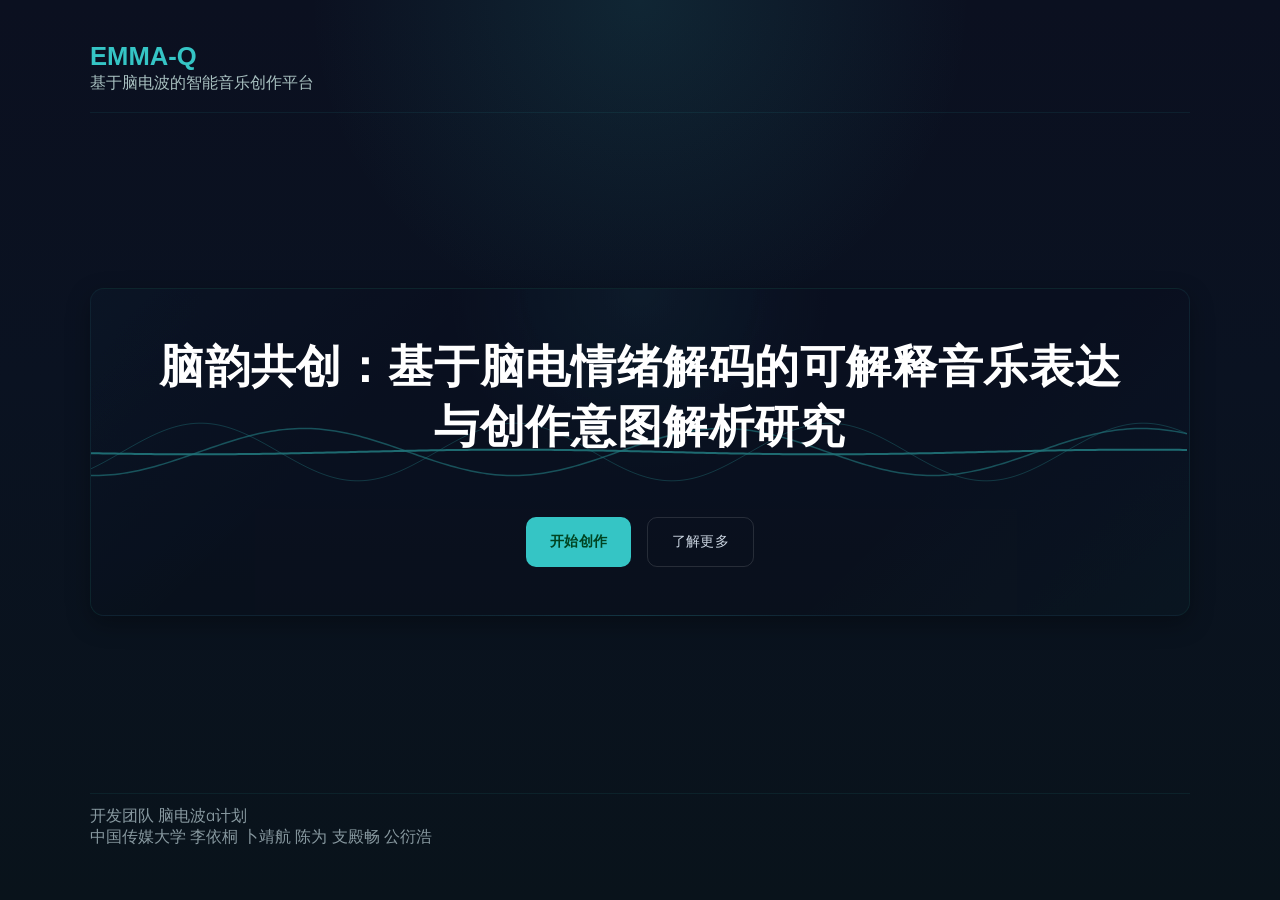
<file: index.html>
<!DOCTYPE html>
<html lang="zh-CN">
<head>
    <meta charset="UTF-8">
    <meta http-equiv="refresh" content="0; url=welcome.html">
    <meta name="viewport" content="width=device-width, initial-scale=1.0">
    <title>EMMA-Q | 脑波音乐生成工作台</title>
    <link rel="canonical" href="welcome.html">
    <script>
        window.location.replace('welcome.html');
    </script>
</head>
<body>
    <p>Redirecting to <a href="welcome.html">welcome.html</a>...</p>
</body>
</html>
</file>
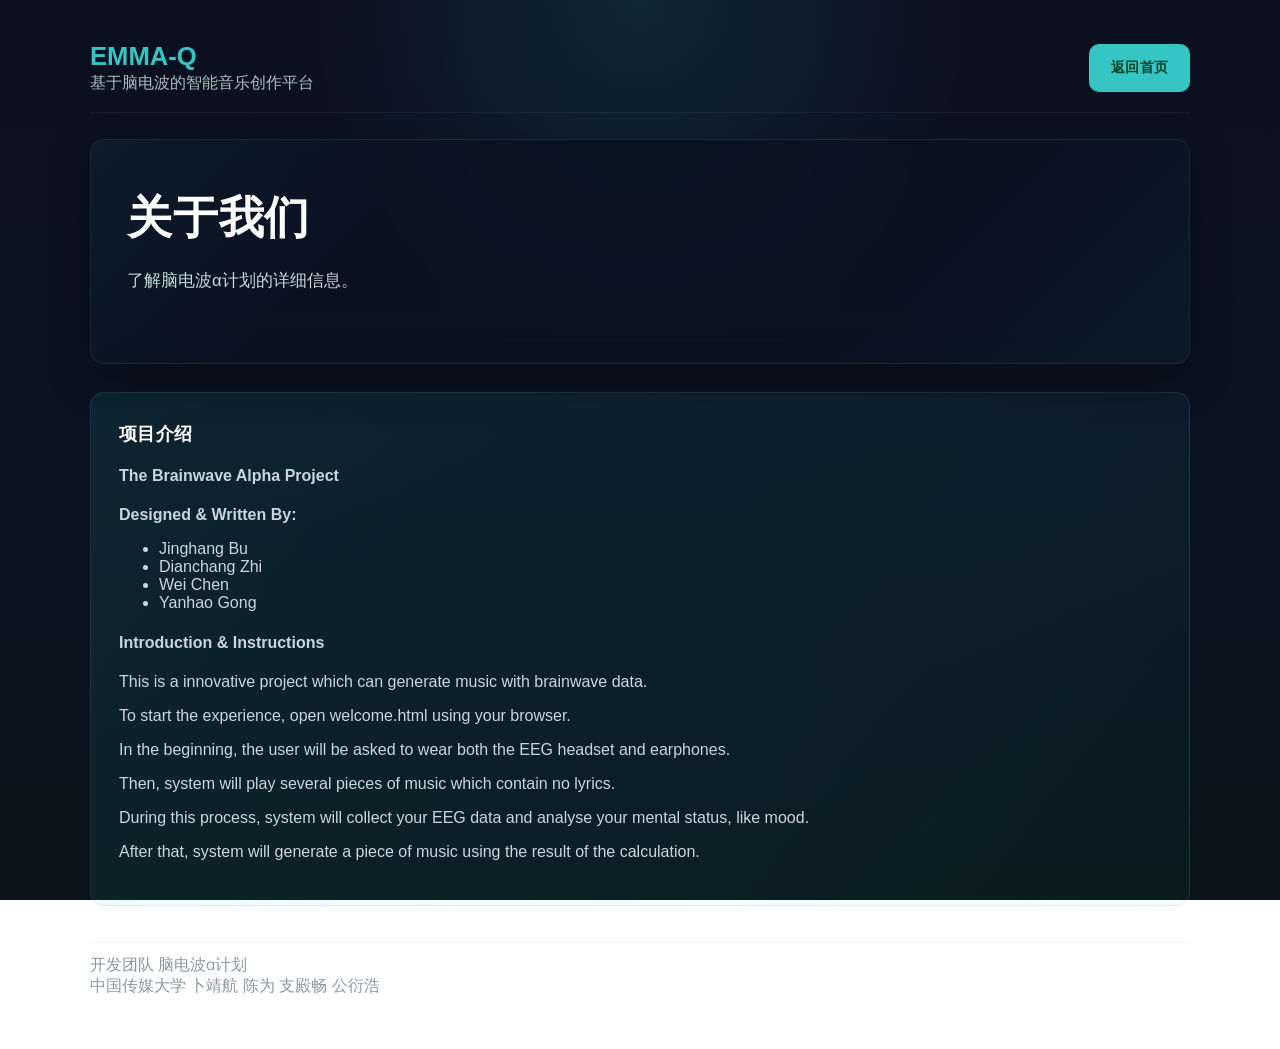
<file: about.html>
<!DOCTYPE html>
<html lang="zh-CN">
<head>
    <meta charset="UTF-8">
    <meta name="viewport" content="width=device-width, initial-scale=1.0">
    <meta name="description" content="关于我们">
    <title>关于我们</title>
    <link rel="icon" href="favicon.ico" type="image/x-icon">
    <link rel="stylesheet" href="styles.css">
</head>
<body>
    <div class="wrap">
        <header>
            <div class="brand" aria-hidden="false">
                <h1>EMMA-Q</h1>
                <p>基于脑电波的智能音乐创作平台</p>
            </div>
            <nav aria-label="主导航">
                <a class="btn" href="welcome.html">返回首页</a>
            </nav>
        </header>

        <main>
            <section class="hero" aria-labelledby="about-title">
                <canvas id="bgCanvas" role="img" aria-hidden="true"></canvas>
                <div class="hero-content">
                    <h2 id="about-title" class="title">关于我们</h2>
                    <p class="subtitle">了解脑电波α计划的详细信息。</p>
                    <div class="actions">
                    </div>
                </div>
            </section>

            <section id="about-content" class="simple-panel" aria-labelledby="readme-title">
                <h3 id="readme-title">项目介绍</h3>
                <div class="readme-content">
                    <h4>The Brainwave Alpha Project</h4>
                    <p><strong>Designed & Written By:</strong></p>
                    <ul>
                        <li>Jinghang Bu</li>
                        <li>Dianchang Zhi</li>
                        <li>Wei Chen</li>
                        <li>Yanhao Gong</li>
                    </ul>
                    <h4>Introduction & Instructions</h4>
                    <p>This is a innovative project which can generate music with brainwave data.</p>
                    <p>To start the experience, open welcome.html using your browser.</p>
                    <p>In the beginning, the user will be asked to wear both the EEG headset and earphones.</p>
                    <p>Then, system will play several pieces of music which contain no lyrics.</p>
                    <p>During this process, system will collect your EEG data and analyse your mental status, like mood.</p>
                    <p>After that, system will generate a piece of music using the result of the calculation.</p>
                </div>
            </section>
        </main>

        <footer>
            开发团队 脑电波ɑ计划 <br/>中国传媒大学 卜靖航 陈为 支殿畅 公衍浩
        </footer>
    </div>
    <script>
        // Canvas 背景：绘制动态波形，响应窗口尺寸
        (function(){
            const canvas = document.getElementById('bgCanvas');
            const ctx = canvas.getContext('2d');
            let w, h, t = 0;
            function resize(){
                const rect = canvas.getBoundingClientRect();
                canvas.width = Math.round(rect.width * devicePixelRatio);
                canvas.height = Math.round(rect.height * devicePixelRatio);
                ctx.setTransform(devicePixelRatio,0,0,devicePixelRatio,0,0);
                w = rect.width; h = rect.height;
            }
            function draw(){
                ctx.clearRect(0,0,canvas.width,canvas.height);
                // 背景纯色
                ctx.fillStyle = 'rgba(11,16,32,0.8)';
                ctx.fillRect(0,0,w,h);
                
                /*
                // 多条正弦波模拟脑电波
                const lines = 3;
                for(let i=0;i<lines;i++){
                    const amp = 18 + i*8;
                    const freq = 0.6 + i*0.3;
                    ctx.beginPath();
                    ctx.lineWidth = 2.0 - i*0.5;
                    ctx.strokeStyle = `rgba(53,197,197,${0.9 - i*0.25})`;
                    for(let x=0;x<=w;x+=4){
                        const y = h/2 + Math.sin((x/60)*freq + t*0.02 + i)*amp * Math.sin(t*0.005 + i);
                        if(x===0) ctx.moveTo(x,y); else ctx.lineTo(x,y);
                    }
                    ctx.stroke();
                }
                t++;
                requestAnimationFrame(draw);
                */
            }

            // 初始和监听
            function init(){
                resize();
                window.addEventListener('resize', ()=>{ resize(); });
                draw();
            }
            if(document.readyState==='loading') document.addEventListener('DOMContentLoaded', init); else init();
        })();
    </script>
</body>
</html>
</file>
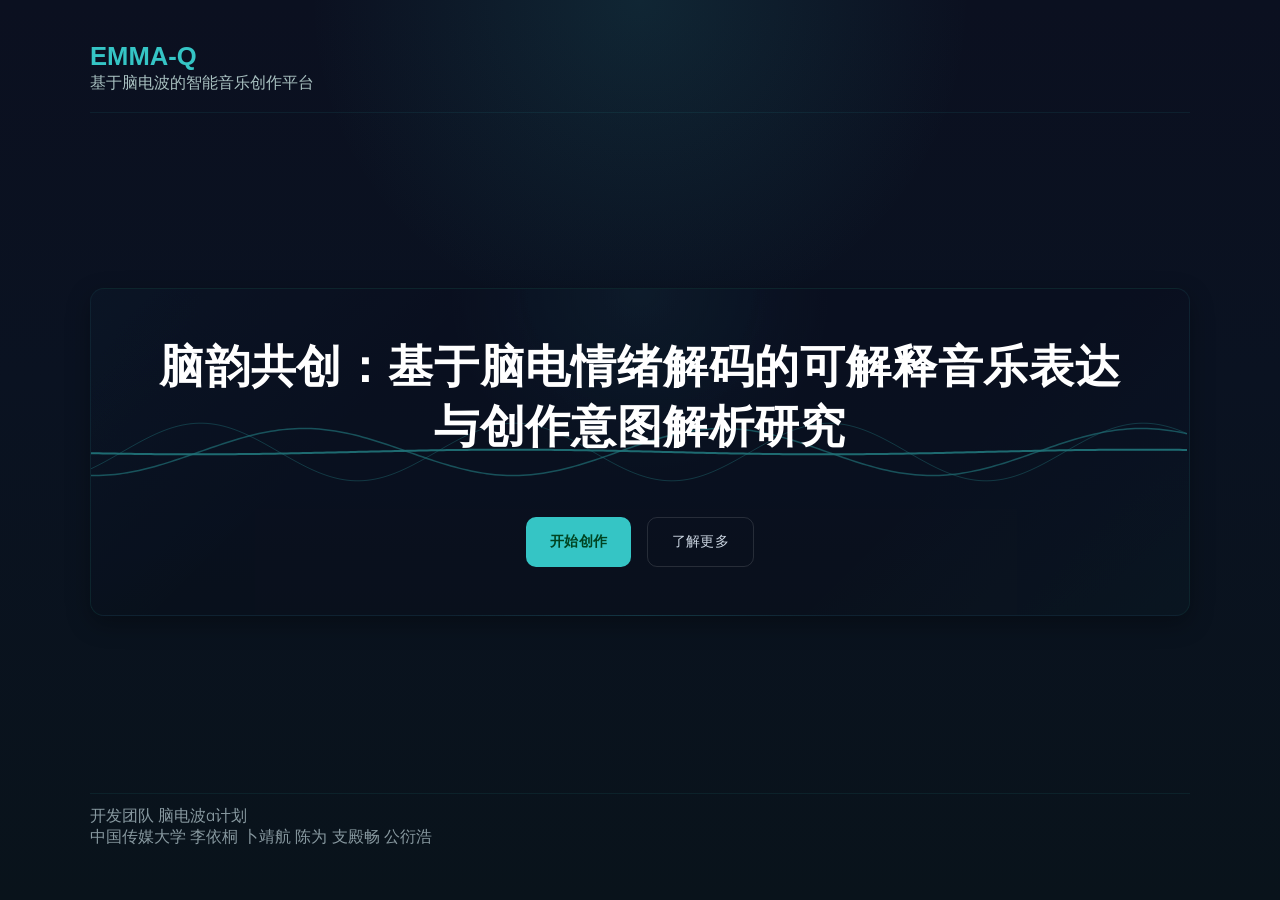
<file: welcome.html>
<!DOCTYPE html>
<html lang="zh-CN">
<head>
    <meta charset="UTF-8">
    <meta name="viewport" content="width=device-width, initial-scale=1.0">
    <meta name="description" content="欢迎界面">
    <title>脑电波α计划</title>
    <link rel="icon" href="favicon.ico" type="image/x-icon">
    <link rel="stylesheet" href="styles.css">
</head>
<body class="welcome">
    <div class="wrap">
        <header>
            <div class="brand" aria-hidden="false">
                <h1>EMMA-Q</h1>
                <p>基于脑电波的智能音乐创作平台</p>
            </div>
        </header>
        <main>
            <section class="hero" aria-labelledby="welcome-title">
                <canvas id="bgCanvas" role="img" aria-hidden="true"></canvas>
                <div class="hero-content">
                    <h2 id="welcome-title" class="title">脑韵共创：基于脑电情绪解码的可解释音乐表达与创作意图解析研究</h2>
                    <!-- <p class="subtitle">探索脑电信号与音乐的创造性结合。</p> -->
                    <div class="actions">
                        <a class="btn" href="preferences.html" id="enter-btn">开始创作</a>
                        <a class="btn secondary" href="about.html">了解更多</a>
                    </div>
                </div>
            </section>
        </main>
        <footer>
            开发团队 脑电波ɑ计划 <br/>中国传媒大学 李依桐 卜靖航 陈为 支殿畅 公衍浩
        </footer>
    </div>
    <script>
        // Canvas 背景：绘制动态波形，响应窗口尺寸
        (function(){
            const canvas = document.getElementById('bgCanvas');
            const ctx = canvas.getContext('2d');
            let w, h, t = 0;
            function resize(){
                const rect = canvas.getBoundingClientRect();
                canvas.width = Math.round(rect.width * devicePixelRatio);
                canvas.height = Math.round(rect.height * devicePixelRatio);
                ctx.setTransform(devicePixelRatio,0,0,devicePixelRatio,0,0);
                w = rect.width; h = rect.height;
            }
            function draw(){
                ctx.clearRect(0,0,canvas.width,canvas.height);
                // 背景纯色
                ctx.fillStyle = 'rgba(11,16,32,0.8)';
                ctx.fillRect(0,0,w,h);

                // 多条正弦波模拟脑电波
                const lines = 3;
                for(let i=0;i<lines;i++){
                    const amp = 18 + i*8;
                    const freq = 0.6 + i*0.3;
                    ctx.beginPath();
                    ctx.lineWidth = 2.0 - i*0.5;
                    ctx.strokeStyle = `rgba(53,197,197,${0.9 - i*0.25})`;
                    for(let x=0;x<=w;x+=4){
                        const y = h/2 + Math.sin((x/60)*freq + t*0.02 + i)*amp * Math.sin(t*0.005 + i);
                        if(x===0) ctx.moveTo(x,y); else ctx.lineTo(x,y);
                    }
                    ctx.stroke();
                }
                t++;
                requestAnimationFrame(draw);
            }

            // 初始和监听
            function init(){
                resize();
                window.addEventListener('resize', ()=>{ resize(); });
                draw();
            }
            if(document.readyState==='loading') document.addEventListener('DOMContentLoaded', init); else init();
        })();
    </script>
</body>
</html>
</file>
<file: styles.css>
:root{
    --bg:#0b1020;
    --accent:#35c5c5;
    --muted:#cbd5e1;
    --glass: rgba(255,255,255,0.06);
    --panel: rgba(10,18,34,0.78);
    --panel-strong: rgba(9,16,30,0.92);
    --line: rgba(120,203,203,0.12);
    --line-strong: rgba(120,203,203,0.22);
    --shadow: 0 18px 42px rgba(0,0,0,0.28);
    --max-width:1100px;
    --radius-lg: 14px;
    --radius-md: 10px;
    --radius-sm: 6px;
    color-scheme: light dark;
}
html,body{height:100%;margin:0;font-family: -apple-system, BlinkMacSystemFont, 'Segoe UI', Roboto, 'Helvetica Neue', Arial; background:
radial-gradient(circle at top, rgba(53,197,197,0.12), transparent 30%),
linear-gradient(180deg, #0b1020 0%, #0a1221 42%, #09131b 100%);
background-attachment:fixed;
background-repeat:no-repeat;
background-size:cover;
color:var(--muted);font-weight:300;max-width:1280px;margin:0 auto}
.global-bg{
    position:fixed;
    inset:0;
    z-index:0;
    pointer-events:none;
    background:
        radial-gradient(circle at 12% 18%, rgba(53,197,197,0.10), transparent 18%),
        radial-gradient(circle at 82% 16%, rgba(53,197,197,0.08), transparent 17%),
        radial-gradient(circle at 50% 78%, rgba(53,197,197,0.05), transparent 26%),
        linear-gradient(180deg, rgba(255,255,255,0.03), rgba(255,255,255,0));
    filter:saturate(1.02);
    animation:none;
}
.global-bg::after{
    content:"";
    position:absolute;
    inset:0;
    background-image:
        linear-gradient(rgba(255,255,255,0.025) 1px, transparent 1px),
        linear-gradient(90deg, rgba(255,255,255,0.025) 1px, transparent 1px);
    background-size:38px 38px;
    mask-image:linear-gradient(180deg, rgba(0,0,0,0.5), transparent 90%);
    opacity:0.16;
    animation:none;
}
.global-bg::before{
    content:"";
    position:absolute;
    inset:-8%;
    background:
        radial-gradient(circle at center, rgba(53,197,197,0.04), transparent 42%);
    mix-blend-mode:screen;
    opacity:0.32;
    animation:none;
}
.wrap{position:relative;z-index:1;min-height:100%;display:flex;flex-direction:column;align-items:center;justify-content:flex-start;padding:28px 18px 56px;box-sizing:border-box}
header{width:100%;max-width:var(--max-width);display:flex;align-items:center;justify-content:space-between;gap:16px;padding:10px 0 18px;border-bottom:1px solid rgba(53,197,197,0.08)}
header nav .btn{min-height:34px;padding:7px 22px;font-size:0.9rem;border-radius:var(--radius-md)}
.brand{display:flex;flex-direction:column}
.brand h1{margin:0;font-size:clamp(1.2rem, 3vw, 1.6rem);color:var(--accent)}
.brand p{margin:2px 0 0 0;color:#a8c0c0}
main{width:100%;max-width:var(--max-width);margin-top:26px;position:relative;flex:1;display:flex;flex-direction:column;gap:28px}

/* Welcome page: vertically center hero between header and footer */
body.welcome main{display:flex;flex-direction:column;justify-content:center}
body.welcome .global-bg{display:none}
body.welcome .wrap{z-index:auto}
body.welcome .hero{min-height:320px;background:
radial-gradient(circle at top, rgba(53,197,197,0.12), transparent 30%),
linear-gradient(180deg, #0b1020 0%, #0a1221 42%, #09131b 100%);
border-radius:var(--radius-lg);border:1px solid rgba(53,197,197,0.1);box-shadow:0 8px 24px rgba(0,0,0,0.3);backdrop-filter:none}
body.welcome #bgCanvas{display:block;position:absolute;inset:0;width:100%;height:100%;pointer-events:none;z-index:0;opacity:0.55}
body.welcome .hero-content{align-items:center;text-align:center;max-width:1000px;padding:48px 28px;gap:28px}
body.welcome .title{text-align:center}
body.welcome .actions{margin-top:32px}
body.welcome .actions .btn{min-height:34px;padding:7px 24px;font-size:0.9rem;border-radius:var(--radius-md)}

.hero{position:relative;border-radius:var(--radius-lg);overflow:hidden;background:var(--panel);min-height:0;display:flex;align-items:center;justify-content:center;margin-bottom:0;border:1px solid var(--line);box-shadow:var(--shadow);backdrop-filter:blur(16px)}
#bgCanvas, #bgCanvas2, #bgCanvas3, #bgCanvas4, #bgCanvas5{display:none}
.hero::before{content:"";position:absolute;inset:0;background:linear-gradient(135deg, rgba(53,197,197,0.06), transparent 28%, transparent 72%, rgba(53,197,197,0.05));pointer-events:none}
.hero-content{position:relative;z-index:2;padding:42px 34px 38px;display:flex;flex-direction:column;gap:18px;align-items:flex-start;text-align:left;max-width:1120px;width:100%}
.title{font-size:clamp(1.8rem, 5vw, 2.8rem);margin:0;color:#fff;text-align:center;letter-spacing:0.8px;font-weight:600}
.section-title{font-size:clamp(1.4rem, 3.5vw, 2rem);margin:0;color:#fff;text-align:left;letter-spacing:0.6px;font-weight:600}
.subtitle{margin:0;color:#c8d9da;text-align:left;font-size:1.05rem;line-height:1.6;font-weight:300;max-width:760px}
.actions{display:flex;gap:16px;margin-top:6px;justify-content:center;width:100%}
.preferences-form{display:grid;grid-template-columns:repeat(auto-fit, minmax(250px, 1fr));gap:18px;max-width:1100px;margin:0;padding:0;width:100%}
.field{display:flex;flex-direction:column;gap:10px;padding:18px 18px 16px;border-radius:var(--radius-lg);background:linear-gradient(180deg, rgba(255,255,255,0.04), rgba(255,255,255,0.025));border:1px solid var(--line);transition:all .2s ease;box-shadow:inset 0 1px 0 rgba(255,255,255,0.03)}
.field[hidden]{display:none !important}
.field:hover{background:linear-gradient(180deg, rgba(255,255,255,0.055), rgba(255,255,255,0.03));border-color:var(--line-strong);transform:translateY(-2px)}
.field:focus-within{background:linear-gradient(180deg, rgba(255,255,255,0.065), rgba(255,255,255,0.035));border-color:rgba(53,197,197,0.28);box-shadow:0 0 0 1px rgba(53,197,197,0.12)}
.field.is-disabled{opacity:0.56;background:rgba(255,255,255,0.02);border-color:rgba(255,255,255,0.06)}
.field.is-disabled:hover{background:rgba(255,255,255,0.02);border-color:rgba(255,255,255,0.06);transform:none}
.field.checkbox-field{flex-direction:row;align-items:center;padding:14px 16px}
.field.full-width{grid-column:1/-1}
.button-stack{grid-column:1/-1;display:flex;gap:12px;flex-wrap:wrap;align-items:center;padding-top:4px}
.field label{color:#eef7f7;font-size:0.95rem;font-weight:600;letter-spacing:0.2px;text-transform:none;margin-bottom:2px;line-height:1.45}
.field label span{color:var(--accent);font-weight:500}
.field input[type="range"]{width:100%;padding:0;height:8px;border-radius:999px;background:rgba(255,255,255,0.12);border:none;outline:none;-webkit-appearance:none;appearance:none;cursor:pointer;transition:background .2s ease}
.field input[type="range"]:hover{background:rgba(255,255,255,0.15)}
.field input[type="range"]::-webkit-slider-thumb{-webkit-appearance:none;appearance:none;width:16px;height:16px;border-radius:50%;background:var(--accent);cursor:pointer;box-shadow:0 2px 8px rgba(53,197,197,0.45);transition:box-shadow .2s ease,transform .2s ease}
.field input[type="range"]::-webkit-slider-thumb:hover{box-shadow:0 2px 10px rgba(53,197,197,0.6);transform:scale(1.15)}
.field input[type="range"]::-moz-range-thumb{width:16px;height:16px;border-radius:50%;background:var(--accent);cursor:pointer;border:none;box-shadow:0 2px 8px rgba(53,197,197,0.45);transition:box-shadow .2s ease,transform .2s ease}
.field input[type="range"]::-moz-range-thumb:hover{box-shadow:0 2px 10px rgba(53,197,197,0.6);transform:scale(1.15)}
.field input[type="number"]{padding:12px 14px;border-radius:var(--radius-md);background:rgba(255,255,255,0.065);border:1px solid rgba(255,255,255,0.08);color:#fff;font-size:0.95rem;width:100%;height:44px;transition:all .2s ease;box-sizing:border-box}
.field input[type="number"]:hover{background:rgba(255,255,255,0.08);border-color:rgba(255,255,255,0.12)}
.field input[type="number"]:focus{outline:none;background:rgba(255,255,255,0.1);border-color:rgba(53,197,197,0.4);box-shadow:0 0 0 3px rgba(53,197,197,0.1)}
.field input[type="number"]:disabled{background:rgba(255,255,255,0.03);border-color:rgba(255,255,255,0.05);color:#8da1a1;cursor:not-allowed}
.field select{padding:12px 14px;border-radius:var(--radius-md);background:rgba(255,255,255,0.065);border:1px solid rgba(255,255,255,0.08);color:#fff;font-size:0.95rem;width:100%;height:44px;transition:all .2s ease;cursor:pointer;box-sizing:border-box}
.field select:hover{background:rgba(255,255,255,0.08);border-color:rgba(255,255,255,0.12)}
.field select:focus{outline:none;background:rgba(255,255,255,0.1);border-color:rgba(53,197,197,0.4);box-shadow:0 0 0 3px rgba(53,197,197,0.1)}
.field select option{background:var(--bg);color:#fff}
.field input[type="checkbox"]{width:18px;height:18px;cursor:pointer;accent-color:var(--accent)}
.field input[type="text"]{padding:12px 14px;border-radius:var(--radius-md);background:rgba(255,255,255,0.06);border:1px solid rgba(255,255,255,0.08);color:#999;font-size:0.95rem;cursor:not-allowed;flex:1;height:44px}
.radio-group{display:flex;gap:10px;flex-wrap:wrap;margin-top:4px}
.radio-group label{display:flex;align-items:center;gap:8px;color:#e0e0e0;font-size:0.92rem;cursor:pointer;user-select:none;transition:color .2s ease, border-color .2s ease, background .2s ease;padding:9px 12px;border-radius:var(--radius-md);border:1px solid rgba(255,255,255,0.08);background:rgba(255,255,255,0.03)}
.radio-group label:hover{color:var(--accent)}
.radio-group label input[type="radio"]{cursor:pointer;accent-color:var(--accent)}
.drop-zone{position:relative;padding:38px;border:2px dashed rgba(53,197,197,0.3);border-radius:var(--radius-lg);cursor:pointer;background:linear-gradient(180deg, rgba(53,197,197,0.08), rgba(53,197,197,0.035));transition:all .2s ease;min-height:120px;display:flex;align-items:center;justify-content:center;flex-direction:column;text-align:center}
.drop-zone:hover{border-color:rgba(53,197,197,0.5);background:rgba(53,197,197,0.08)}
.drop-zone.dragover{border-color:var(--accent);background:rgba(53,197,197,0.12);box-shadow:0 0 0 1px var(--accent)}
.drop-zone__label{font-size:1rem;color:#dfeef0;line-height:1.7}
.drop-zone input[type="file"]{position:absolute;inset:0;opacity:0;cursor:pointer}
.note{font-size:0.84rem;color:#91a4a9;margin-top:2px;line-height:1.6}
.output-controls{display:flex;gap:10px;width:100%;align-items:center}
.btn{background:var(--accent);color:#042; padding:13px 20px;min-height:46px;border-radius:var(--radius-md);text-decoration:none;font-weight:600;border:none;cursor:pointer;transition:all .2s ease;font-size:0.95rem;letter-spacing:0.2px;display:inline-flex;align-items:center;justify-content:center;gap:8px;line-height:1.1}
.btn:hover{box-shadow:0 4px 12px rgba(53,197,197,0.3);transform:translateY(-2px)}
.btn:active{transform:translateY(0);box-shadow:0 2px 6px rgba(53,197,197,0.2)}
.btn:disabled{opacity:0.5;cursor:not-allowed;transform:none}
.btn.secondary{background:transparent;border:1.5px solid rgba(255,255,255,0.12);color:var(--muted);font-weight:400}
.btn.secondary:hover{background:rgba(255,255,255,0.08);border-color:rgba(255,255,255,0.2);color:#fff}
.btn.secondary-btn{background:transparent;border:1.5px solid rgba(255,255,255,0.12);color:var(--muted);font-weight:500;padding:13px 18px;font-size:0.92rem}
.btn.secondary-btn:hover{background:rgba(255,255,255,0.08);border-color:rgba(255,255,255,0.2);color:#fff}
.btn.primary-btn{background:var(--accent);color:#042;padding:13px 22px;font-size:0.95rem;font-weight:600}
.btn.primary-btn:hover{box-shadow:0 6px 16px rgba(53,197,197,0.35)}
.save-btn{padding:13px 22px;font-size:0.95rem;font-weight:600;letter-spacing:0.2px}
.clear-btn{padding:13px 22px;font-size:0.95rem;font-weight:600;letter-spacing:0.2px;background:#dc3545;color:#fff;border:1px solid #dc3545}
.clear-btn:hover{background:#c82333;border-color:#bd2130;box-shadow:0 6px 16px rgba(220,53,69,0.4);transform:translateY(-2px)}
.button-group{display:flex;gap:12px;justify-content:center;margin:10px 0 0;flex-wrap:wrap;width:100%}
.button-group .btn,
.button-stack .btn{min-width:168px}
.button-stack{grid-column:1/-1;display:flex;gap:12px;flex-wrap:wrap;align-items:center;justify-content:center;padding-top:4px}

/* Genre grid */
.genre-grid{display:grid;grid-template-columns:repeat(auto-fit, minmax(250px, 1fr));gap:18px;margin-top:22px}
.card{background:var(--glass);padding:24px;border-radius:var(--radius-md);color:var(--muted);display:flex;flex-direction:column;gap:10px;align-items:flex-start;transition:transform .18s ease,box-shadow .18s ease}
.card.selected{outline:2px solid rgba(53,197,197,0.18);box-shadow:0 8px 26px rgba(3,8,18,0.6);transform:translateY(-6px)}
.card h3{margin:0;color:#fff;font-size:clamp(1rem, 2.5vw, 1.2rem)}
.card p{margin:0;color:#bcdada;font-size:clamp(0.9rem, 2vw, 1rem)}
.card a{margin-top:8px;color:var(--accent);text-decoration:none;font-weight:400}

footer{width:100%;max-width:var(--max-width);margin-top:28px;padding-top:12px;border-top:1px solid rgba(53,197,197,0.08);color:#8899a0;font-size:clamp(0.9rem, 1.8vw, 1rem)}

/* Spacing for sections moved from inline styles */
#genres{margin-top:22px}
#preferences{margin-top:22px}
.step-actions{width:100%;max-width:var(--max-width);display:flex;justify-content:center;margin-top:16px}

/* Responsive tweaks */
@media (min-width: 1200px) {
    .wrap { padding: 32px 18px 52px; }
    .title { font-size: 2.8rem; }
    .hero { min-height: 0; }
    .card { padding: 28px; }
    .genre-grid { gap: 20px; }
    .hero-content { padding: 48px 36px 42px; gap: 20px; }
    .btn { padding: 14px 24px; }
    .preferences-form{grid-template-columns:repeat(4, 1fr);gap:18px;max-width:1200px}
}
@media (max-width:1024px){
    .preferences-form{grid-template-columns:repeat(3, 1fr);gap:16px;max-width:1000px}
    .hero-content { padding: 40px 24px 34px; gap: 20px; }
}
@media (max-width:900px){
    .genre-grid{grid-template-columns:repeat(auto-fit, minmax(200px, 1fr));gap:16px}
    .preferences-form{grid-template-columns:repeat(2, 1fr);gap:16px}
    .hero-content{padding:34px 22px 30px;gap:18px}
    .section-title{font-size:1.6rem}
}
@media (max-width:768px){
    .preferences-form{grid-template-columns:1fr;gap:14px}
    .hero-content{padding:30px 18px 26px;gap:16px}
    .title{font-size:2.2rem}
    .field{padding:16px}
    .simple-panel{padding:28px;margin-top:40px}
    .button-group{justify-content:stretch}
    .button-stack{flex-direction:column;align-items:stretch}
    .button-group .btn,
    .button-stack .btn{width:100%}
}
@media (max-width:600px){
    .title{font-size:1.8rem}
    .hero{min-height:320px}
    .brand h1{font-size:1.3rem}
    .genre-grid{grid-template-columns:repeat(auto-fit, minmax(180px, 1fr));gap:14px}
    .wrap { padding: 18px 10px 34px; }
    .hero-content { padding: 26px 14px 22px; gap: 14px; }
    .card { padding: 20px; }
    .btn { padding: 12px 18px; }
    .preferences-form{grid-template-columns:1fr;gap:12px}
    .field{flex-direction:column;align-items:flex-start;padding:14px}
    .field label{min-width:auto;white-space:normal;font-size:0.93rem}
    .field input[type="text"]{flex:1;width:100%}
    .output-controls{flex-direction:column;}
    .btn.secondary-btn{width:100%}
    .drop-zone{padding:28px;min-height:80px}
    .button-group{gap:12px;margin:32px 0 0}
    .save-btn{padding:12px 18px;font-size:0.95rem}
    .simple-panel{padding:24px;margin-top:32px}
}
@media (max-width:480px){
    .title{font-size:1.6rem}
    .section-title{font-size:1.3rem}
    .hero{min-height:300px}
    .brand h1{font-size:1.1rem}
    .genre-grid{grid-template-columns:1fr;gap:12px}
    .wrap { padding: 14px 8px 22px; }
    .hero-content { padding: 22px 12px 20px; gap: 14px; }
    .card { padding: 16px; }
    .btn { padding: 10px 16px; font-size:0.9rem }
    .preferences-form{gap:12px}
    .field{padding:12px}
    .field label{font-size:0.88rem}
    .save-btn{padding:10px 16px;font-size:0.9rem}
    .clear-btn{padding:10px 16px;font-size:0.9rem}
    .output-controls{flex-direction:column;}
    .button-group{gap:10px;margin:28px 0 0}
    .simple-panel{padding:20px;margin-top:28px}
    .drop-zone{padding:20px;min-height:70px;padding-left:18px;padding-right:18px}
}

/* Simple preferences panel */
.simple-panel{
    background:linear-gradient(135deg, rgba(53,197,197,0.1) 0%, rgba(53,197,197,0.04) 100%);
    padding:28px;
    border-radius:var(--radius-lg);
    border:1.5px solid rgba(53,197,197,0.15);
    margin-top:0;
    margin-bottom:8px;
    width:100%;
    box-sizing:border-box;
}
.simple-panel h3{
    margin:0 0 16px 0;
    color:#fff;
    font-size:1.15rem;
    font-weight:600;
    letter-spacing:0.3px;
}

/* Field error messages */
.field-error{
    color:#ff6b6b;
    font-size:0.84rem;
    margin-top:8px;
    display:none;
    line-height:1.5;
    font-weight:500;
    padding:8px 12px;
    background:rgba(255,107,107,0.1);
    border-left:3px solid #ff6b6b;
    border-radius:var(--radius-sm);
    animation:slideDown 0.2s ease;
}
@keyframes slideDown{
    from{opacity:0;transform:translateY(-8px)}
    to{opacity:1;transform:translateY(0)}
}


.simple-note{
    font-size:0.96rem;
    color:#b8d4d4;
    margin-top:12px;
    line-height:1.7;
    font-weight:300;
    word-break:break-word;
}
.form-row{display:flex;gap:16px;align-items:center;margin:10px 0}
.form-row label{min-width:120px;color:var(--muted)}
.form-row input[type="range"]{-webkit-appearance:none;appearance:none;height:8px;background:rgba(255,255,255,0.06);border-radius:var(--radius-sm);outline:none;flex:1}
.form-row input[type="range"]::-webkit-slider-thumb{-webkit-appearance:none;width:16px;height:16px;border-radius:50%;background:var(--accent);box-shadow:0 1px 2px rgba(0,0,0,0.4)}
.form-row select{padding:10px;border-radius:var(--radius-sm);background:rgba(255,255,255,0.02);border:1px solid rgba(255,255,255,0.04);color:var(--muted)}
.form-row .actions{margin-top:12px}

/* Error message & button feedback */
.err-msg{color:#ff6b6b;margin-top:12px;font-weight:600;opacity:0;transform:translateY(-6px);transition:opacity .18s ease,transform .18s ease}
.err-msg.show{opacity:1;transform:translateY(0)}
.btn.shake{animation:shake .36s ease}
@keyframes shake{0%{transform:translateX(0)}20%{transform:translateX(-6px)}40%{transform:translateX(6px)}60%{transform:translateX(-4px)}80%{transform:translateX(4px)}100%{transform:translateX(0)}}
</file>
